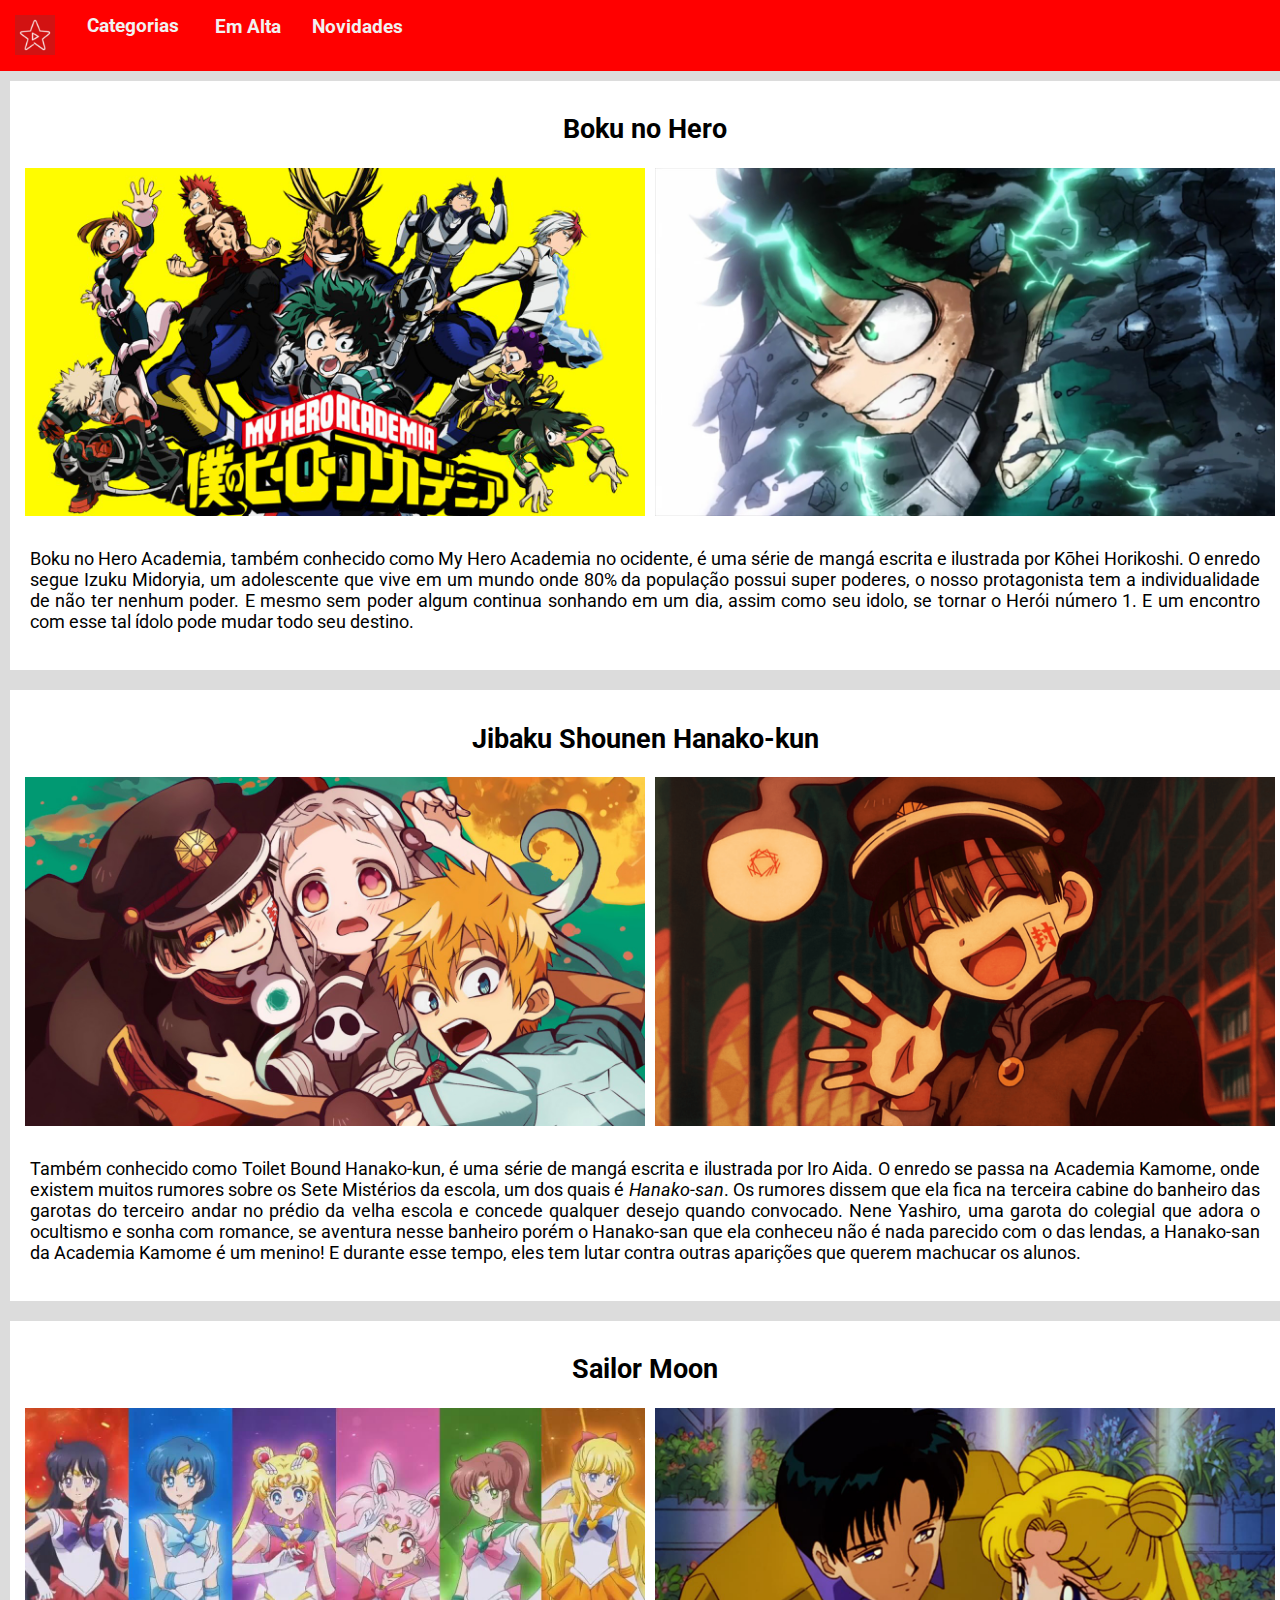
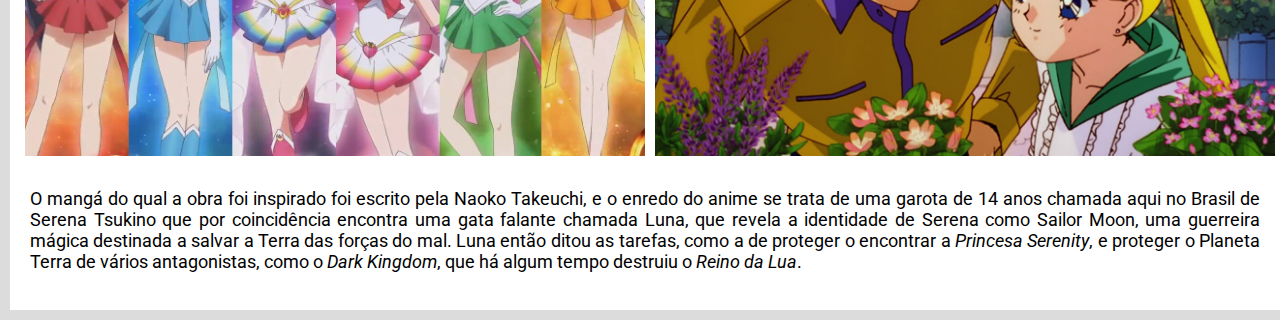
<file: index.html>
<!DOCTYPE html>

<html>
    <head>
        <title> Animes+ </title>
        <meta charset="utf-8"/>
        <link rel="stylesheet" type="text/css" href="css/estilo_corpo.css"/>
        <link rel="stylesheet" type="text/css" href="css/estilo_menu.css">
        <meta name="viewport" content="width=device-width, initial-scale=1"/>
        <link rel="icon" href="img/favicon.ico"/>
    </head>

    <body>

    <!-- Menu Dropdown -->
        <div class="menu">
            <b id="btn_responsive">&#9776;</b>

            <a class="botao-volta" onclick="volta()" href="index.html">
                <img src="img/logo.png">
            </a>

            <div class="dropdown">
                <a class="btt_drop"> 
                    Categorias
                    <i class="fa fa-caret-down" style="padding-left: 5px;"></i>
                </a>

                <div class="content">
                    <a href="shounen.html"> Shounen </a>
                    <a href="shoujo.html"> Shoujo </a>
                    <a href="seinen.html"> Seinen </a>
                    <a href="josei.html"> Josei </a>
                    <a href="harem.html"> Harem </a>
                    <a href="isekai.html"> Isekai </a>
                </div>
            </div>
            <a href="em_alta.html"> Em Alta </a>
            <a href="novidades.html"> Novidades </a>
        </div>

        <div class="container">
            <div class="box" id="box_1">
                <h2> Boku no Hero </h2>

                <div class="photos">

                    <div id="photo_1">
                        <img src="img/boku_no_hero_1.jpg"/>
                    </div>

                    <div id="photo_2">
                        <img src="img/boku_no_hero_2.jpg"/>
                    </div>
                </div>

                <p>
                    Boku no Hero Academia, também conhecido como My Hero Academia
                    no ocidente, é uma série de mangá escrita e ilustrada por Kōhei 
                    Horikoshi. O enredo segue Izuku Midoryia, um adolescente que vive
                    em um mundo onde 80% da população possui super poderes, o nosso 
                    protagonista tem a individualidade de não ter nenhum poder. E mesmo
                    sem poder algum continua sonhando em um dia, assim como seu idolo, se
                    tornar o Herói número 1. E um encontro com esse tal ídolo pode mudar 
                    todo seu destino.
                </p>
            </div>

            <div class="box" id="box_2">
                <h2> Jibaku Shounen Hanako-kun </h2>

                <div class="photos">

                    <div id="photo_1">
                        <img src="img/hanako-kun_1.png"/>
                    </div>

                    <div id="photo_2">
                        <img src="img/hanako-kun_2.png"/>
                    </div>
                </div>

                <p>
                    Também conhecido como Toilet Bound Hanako-kun, é uma série de mangá
                    escrita e ilustrada por Iro Aida. O enredo se passa na Academia Kamome,
                    onde existem muitos rumores sobre os Sete Mistérios da escola, um dos quais
                    é <em>Hanako-san</em>. Os rumores dissem que ela fica na terceira cabine do 
                    banheiro das garotas do terceiro andar no prédio da velha escola e concede 
                    qualquer desejo quando convocado. Nene Yashiro, uma garota do colegial que adora 
                    o ocultismo e sonha com romance, se aventura nesse banheiro porém o Hanako-san
                    que ela conheceu não é nada parecido com o das lendas, a Hanako-san da Academia
                    Kamome é um menino! E durante esse tempo, eles tem lutar contra outras aparições
                    que querem machucar os alunos.
                </p>
            </div>

            <div class="box" id="box_3">
                <h2> Sailor Moon </h2>

                <div class="photos">

                    <div id="photo_1">
                        <img src="img/sailor_moon_1.jpg"/>
                    </div>

                    <div id="photo_2">
                        <img src="img/sailor_moon_2.jpg"/>
                    </div>
                </div>

                <p>
                    O mangá do qual a obra foi inspirado foi escrito pela Naoko Takeuchi,
                    e o enredo do anime se trata de uma garota de 14 anos chamada aqui no Brasil
                    de Serena Tsukino que por coincidência encontra uma gata falante chamada Luna,
                    que revela a identidade de Serena como Sailor Moon, uma guerreira mágica destinada
                    a salvar a Terra das forças do mal. Luna então ditou as tarefas, como a de proteger
                    o encontrar a <em>Princesa Serenity</em>, e proteger o Planeta Terra de vários antagonistas,
                    como o <em>Dark Kingdom</em>, que há algum tempo destruiu o <em>Reino da Lua</em>.
                </p>
            </div>
            
        </div>
    </body>
    <script src="./js/menu.js"></script>
</html>
</file>
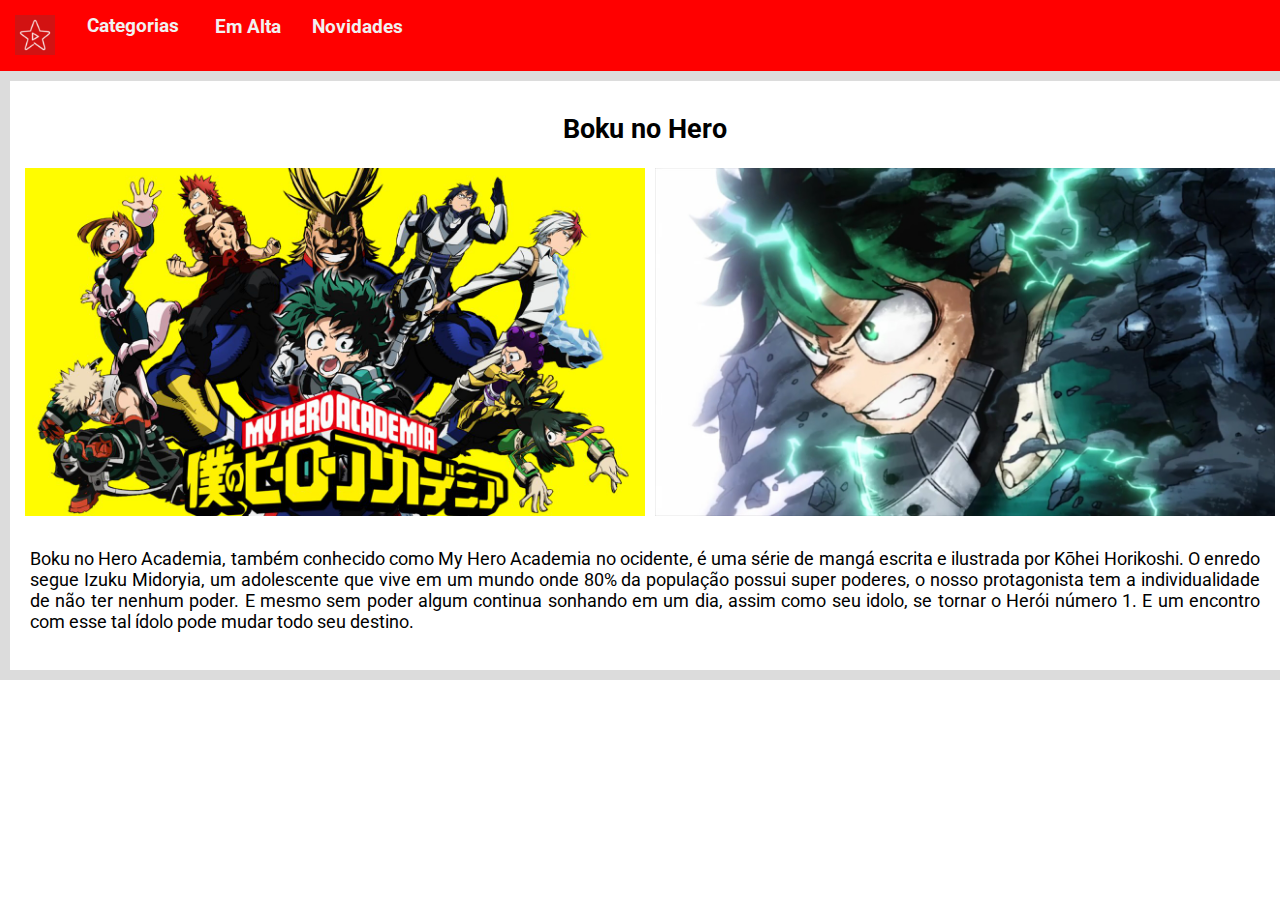
<file: em_alta.html>
<!DOCTYPE html>

<html>
    <head>
        <title> Animes+ </title>
        <meta charset="utf-8"/>
        <link rel="stylesheet" type="text/css" href="css/estilo_corpo.css"/>
        <link rel="stylesheet" type="text/css" href="css/estilo_menu.css">
        <meta name="viewport" content="width=device-width, initial-scale=1"/>
        <link rel="icon" href="img/favicon.ico"/>
    </head>

    <body>

    <!-- Menu Dropdown -->
        <div class="menu">
            <b id="btn_responsive">&#9776;</b>

            <a class="botao-volta" onclick="volta()" href="index.html">
                <img src="img/logo.png">
            </a>

            <div class="dropdown">
                <a class="btt_drop"> 
                    Categorias
                    <i class="fa fa-caret-down" style="padding-left: 5px;"></i>
                </a>

                <div class="content">
                    <a href="shounen.html"> Shounen </a>
                    <a href="shoujo.html"> Shoujo </a>
                    <a href="seinen.html"> Seinen </a>
                    <a href="josei.html"> Josei </a>
                    <a href="harem.html"> Harem </a>
                    <a href="isekai.html"> Isekai </a>
                </div>
            </div>
            <a href="em_alta.html"> Em Alta </a>
            <a href="novidades.html"> Novidades </a>
        </div>

        <div class="container">
            <div class="box" id="box_1">
                <h2> Boku no Hero </h2>

                <div class="photos">

                    <div id="photo_1">
                        <img src="img/boku_no_hero_1.jpg"/>
                    </div>

                    <div id="photo_2">
                        <img src="img/boku_no_hero_2.jpg"/>
                    </div>
                </div>

                <p>
                    Boku no Hero Academia, também conhecido como My Hero Academia
                    no ocidente, é uma série de mangá escrita e ilustrada por Kōhei 
                    Horikoshi. O enredo segue Izuku Midoryia, um adolescente que vive
                    em um mundo onde 80% da população possui super poderes, o nosso 
                    protagonista tem a individualidade de não ter nenhum poder. E mesmo
                    sem poder algum continua sonhando em um dia, assim como seu idolo, se
                    tornar o Herói número 1. E um encontro com esse tal ídolo pode mudar 
                    todo seu destino.
                </p>
            </div>
        
        <script src="./js/menu.js"></script>
    </body>

</html>
</file>
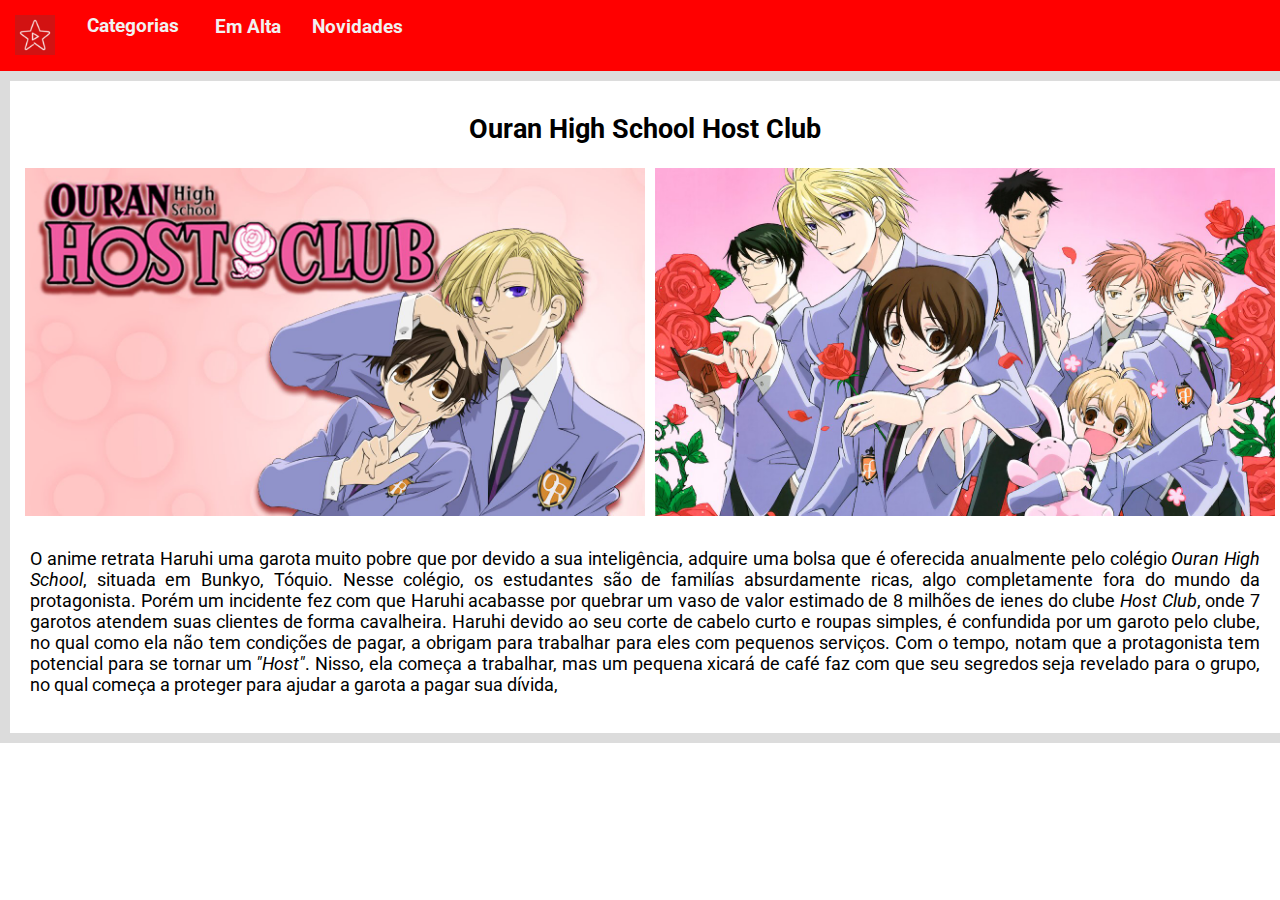
<file: harem.html>
<!DOCTYPE html>

<html>
    <head>
        <title> Animes+ </title>
        <meta charset="utf-8"/>
        <link rel="stylesheet" type="text/css" href="css/estilo_corpo.css"/>
        <link rel="stylesheet" type="text/css" href="css/estilo_menu.css">
        <meta name="viewport" content="width=device-width, initial-scale=1"/>
        <link rel="icon" href="img/favicon.ico"/>
    </head>

    <body>

    <!-- Menu Dropdown -->
        <div class="menu">
            <b id="btn_responsive">&#9776;</b>

            <a class="botao-volta" onclick="volta()" href="index.html">
                <img src="img/logo.png">
            </a>

            <div class="dropdown">
                <a class="btt_drop"> 
                    Categorias
                    <i class="fa fa-caret-down" style="padding-left: 5px;"></i>
                </a>

                <div class="content">
                    <a href="shounen.html"> Shounen </a>
                    <a href="shoujo.html"> Shoujo </a>
                    <a href="seinen.html"> Seinen </a>
                    <a href="josei.html"> Josei </a>
                    <a href="harem.html"> Harem </a>
                    <a href="isekai.html"> Isekai </a>
                </div>
            </div>
            <a href="em_alta.html"> Em Alta </a>
            <a href="novidades.html"> Novidades </a>
        </div>

        <div class="container">
            <div class="box" id="box_1">
                <h2> Ouran High School Host Club </h2>

                <div class="photos">

                    <div id="photo_1">
                        <img src="img/ouran_1.jpg"/>
                    </div>

                    <div id="photo_2">
                        <img src="img/ouran_2.jpg"/>
                    </div>
                </div>

                <p>
                    O anime retrata Haruhi uma garota muito pobre que por devido a sua inteligência, adquire
                    uma bolsa que é oferecida anualmente pelo colégio <em>Ouran High School</em>, situada em 
                    Bunkyo, Tóquio. Nesse colégio, os estudantes são de familías absurdamente ricas, algo
                    completamente fora do mundo da protagonista. Porém um incidente fez com que Haruhi acabasse por
                    quebrar um vaso de valor estimado de 8 milhões de ienes do clube <em>Host Club</em>, onde 7 garotos 
                    atendem suas clientes de forma cavalheira. Haruhi devido ao seu corte de cabelo curto e roupas simples,
                    é confundida por um garoto pelo clube, no qual como ela não tem condições de pagar, a obrigam para trabalhar
                    para eles com pequenos serviços. Com o tempo, notam que a protagonista tem potencial para se tornar um 
                    <em>"Host"</em>. Nisso, ela começa a trabalhar, mas um pequena xicará de café faz com que seu segredos seja 
                    revelado para o grupo, no qual começa a proteger para ajudar a garota a pagar sua dívida,
                </p>
            </div>
        </div>
    </body>

    <script src="./js/menu.js"></script>
</hmtl>
</file>
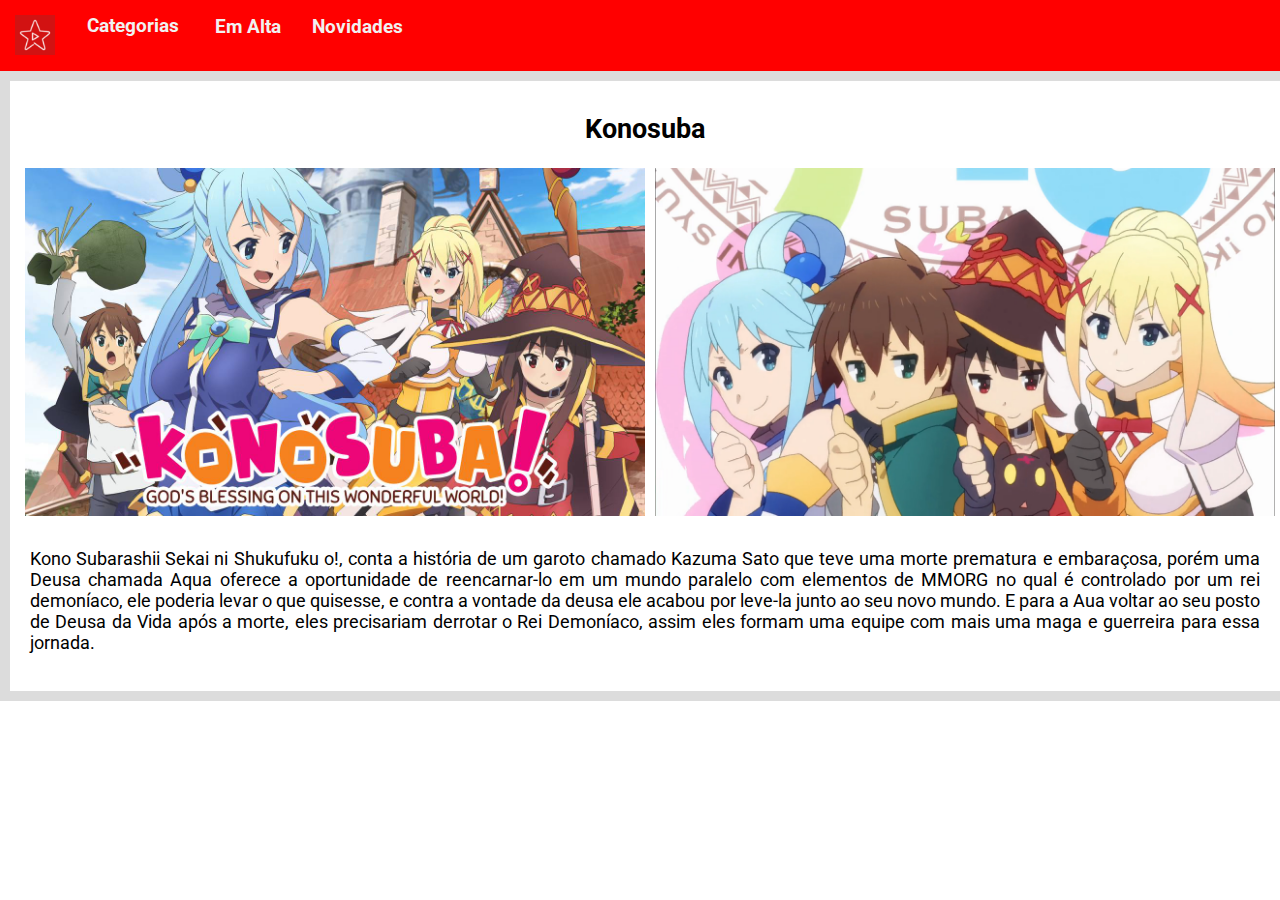
<file: isekai.html>
<!DOCTYPE html>

<html>
    <head>
        <title> Animes+ </title>
        <meta charset="utf-8"/>
        <link rel="stylesheet" type="text/css" href="css/estilo_corpo.css"/>
        <link rel="stylesheet" type="text/css" href="css/estilo_menu.css">
        <meta name="viewport" content="width=device-width, initial-scale=1"/>
        <link rel="icon" href="img/favicon.ico"/>
    </head>

    <body>

    <!-- Menu Dropdown -->
        <div class="menu">
            <b id="btn_responsive">&#9776;</b>

            <a class="botao-volta" onclick="volta()" href="index.html">
                <img src="img/logo.png">
            </a>
            
            <div class="dropdown">
                <a class="btt_drop"> 
                    Categorias
                    <i class="fa fa-caret-down" style="padding-left: 5px;"></i>
                </a>

                <div class="content">
                    <a href="shounen.html"> Shounen </a>
                    <a href="shoujo.html"> Shoujo </a>
                    <a href="seinen.html"> Seinen </a>
                    <a href="josei.html"> Josei </a>
                    <a href="harem.html"> Harem </a>
                    <a href="isekai.html"> Isekai </a>
                </div>
            </div>
            <a href="em_alta.html"> Em Alta </a>
            <a href="novidades.html"> Novidades </a>
        </div>

        <div class="container">
            <div class="box" id="box_1">
                <h2> Konosuba </h2>

                <div class="photos">

                    <div id="photo_1">
                        <img src="img/konosuba_1.jpeg"/>
                    </div>

                    <div id="photo_2">
                        <img src="img/konosuba_2.png"/>
                    </div>
                </div>

                <p>
                    Kono Subarashii Sekai ni Shukufuku o!, conta a história
                    de um garoto chamado Kazuma Sato que teve uma morte prematura e 
                    embaraçosa, porém uma Deusa chamada Aqua oferece a oportunidade 
                    de reencarnar-lo em um mundo paralelo com elementos de MMORG no 
                    qual é controlado por um rei demoníaco, ele poderia levar o que 
                    quisesse, e contra a vontade da deusa ele acabou por leve-la junto
                    ao seu novo mundo. E para a Aua voltar ao seu posto de Deusa da 
                    Vida após a morte, eles precisariam derrotar o Rei Demoníaco, assim 
                    eles formam uma equipe com mais uma maga e guerreira para essa jornada. 
                </p>
            </div>
        </div>
    </body>
    <script src="./js/menu.js"></script>
</html>
</file>
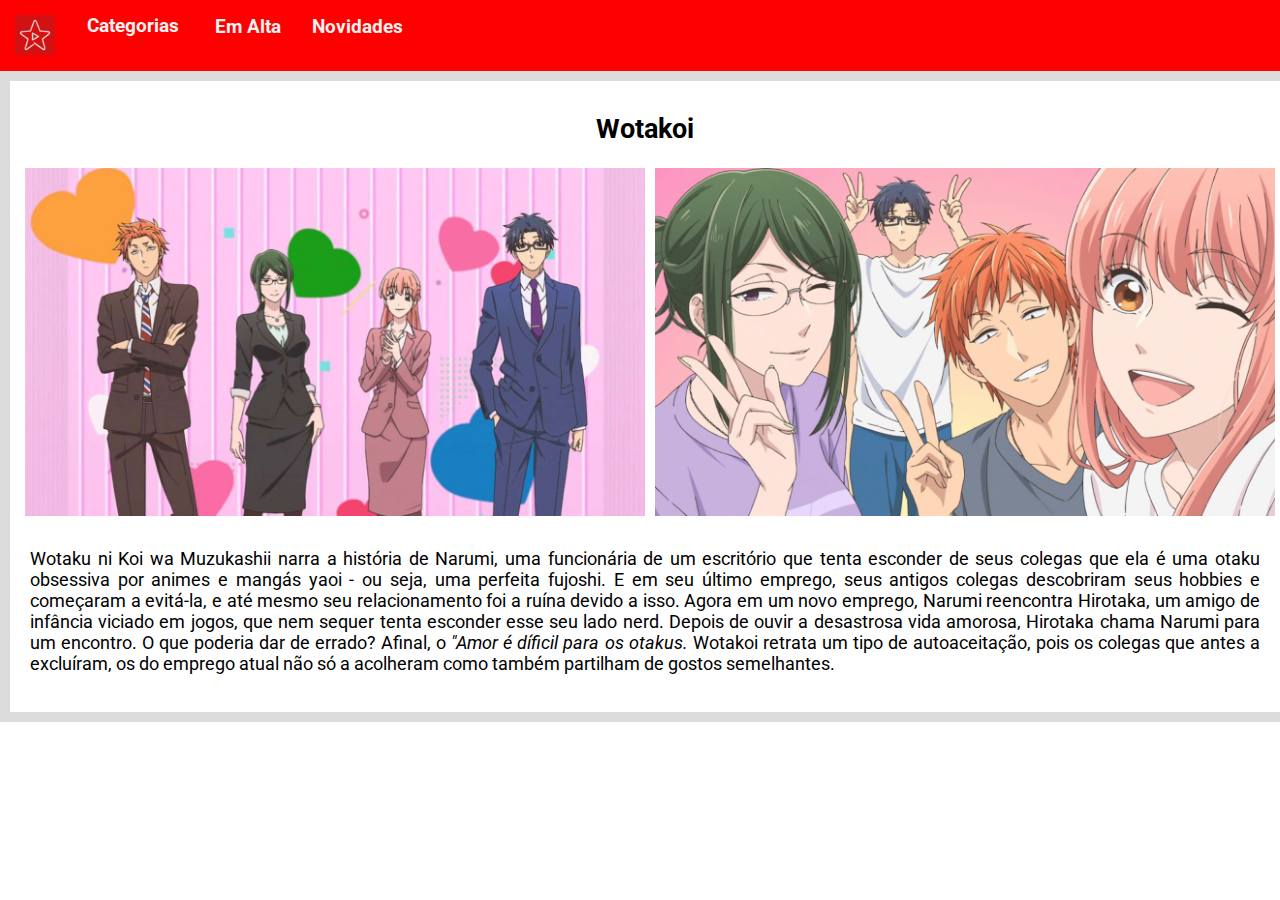
<file: josei.html>
<!DOCTYPE html>

<html>
    <head>
        <title> Animes+ </title>
        <meta charset="utf-8"/>
        <link rel="stylesheet" type="text/css" href="css/estilo_corpo.css"/>
        <link rel="stylesheet" type="text/css" href="css/estilo_menu.css">
        <meta name="viewport" content="width=device-width, initial-scale=1"/>
        <link rel="icon" href="img/favicon.ico"/>
    </head>

    <body>

    <!-- Menu Dropdown -->
        <div class="menu">
            <b id="btn_responsive">&#9776;</b>

            <a class="botao-volta" onclick="volta()" href="index.html">
                <img src="img/logo.png">
            </a>

            <div class="dropdown">
                <a class="btt_drop"> 
                    Categorias
                    <i class="fa fa-caret-down" style="padding-left: 5px;"></i>
                </a>

                <div class="content">
                    <a href="shounen.html"> Shounen </a>
                    <a href="shoujo.html"> Shoujo </a>
                    <a href="seinen.html"> Seinen </a>
                    <a href="josei.html"> Josei </a>
                    <a href="harem.html"> Harem </a>
                    <a href="isekai.html"> Isekai </a>
                </div>
            </div>
            <a href="em_alta.html"> Em Alta </a>
            <a href="novidades.html"> Novidades </a>
        </div>

        <div class="container">
            <div class="box" id="box_1">
                <h2> Wotakoi </h2>

                <div class="photos">

                    <div id="photo_1">
                        <img src="img/wotakoi_1.jpg"/>
                    </div>

                    <div id="photo_2">
                        <img src="img/wotakoi_2.jpg"/>
                    </div>
                </div>

                <p> 
                    Wotaku ni Koi wa Muzukashii narra a história de Narumi, uma funcionária
                    de um escritório que tenta esconder de seus colegas que ela é uma otaku
                    obsessiva por animes e mangás yaoi - ou seja, uma perfeita fujoshi. E em
                    seu último emprego, seus antigos colegas descobriram seus hobbies e 
                    começaram a evitá-la, e até mesmo seu relacionamento foi a ruína devido
                    a isso. Agora em um novo emprego, Narumi reencontra Hirotaka, um amigo
                    de infância viciado em jogos, que nem sequer tenta esconder esse seu lado
                    nerd. Depois de ouvir a desastrosa vida amorosa, Hirotaka chama Narumi para 
                    um encontro. O que poderia dar de errado? Afinal, o  <em>"Amor é díficil 
                    para os otakus.</em> Wotakoi retrata um tipo de autoaceitação, pois os 
                    colegas que antes a excluíram, os do emprego atual não só a acolheram 
                    como também partilham de gostos semelhantes.
                </p>
            </div>
        </div>
    </body>

    <script src="./js/menu.js"></script>
</html>
</file>
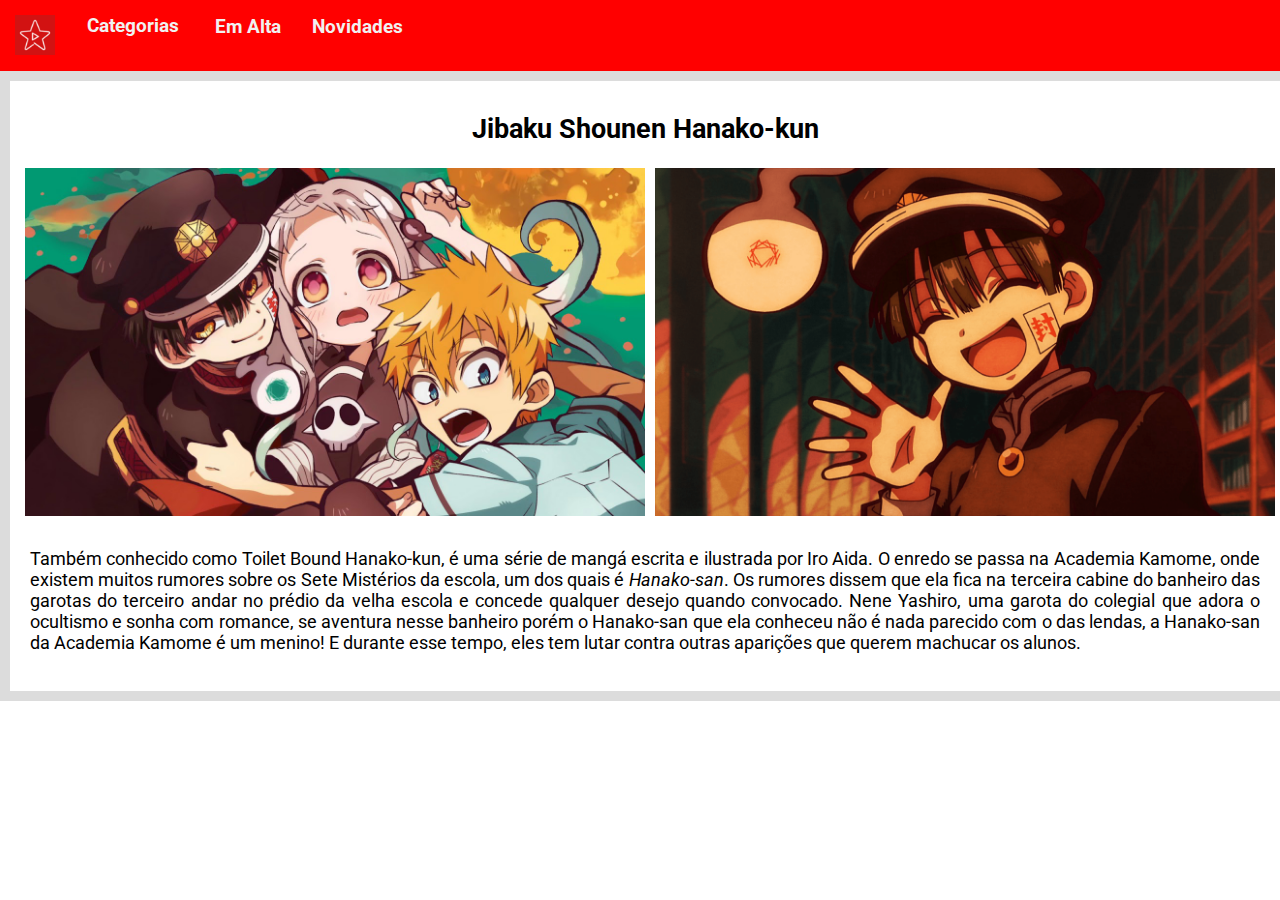
<file: novidades.html>
<!DOCTYPE html>

<html>
    <head>
        <title> Animes+ </title>
        <meta charset="utf-8"/>
        <link rel="stylesheet" type="text/css" href="css/estilo_corpo.css"/>
        <link rel="stylesheet" type="text/css" href="css/estilo_menu.css">
        <meta name="viewport" content="width=device-width, initial-scale=1"/>
        <link rel="icon" href="img/favicon.ico"/>
    </head>

    <body>

    <!-- Menu Dropdown -->
        <div class="menu">
            <b id="btn_responsive">&#9776;</b>

            <a class="botao-volta" onclick="volta()" href="index.html">
                <img src="img/logo.png">
            </a>

            <div class="dropdown">
                <a class="btt_drop"> 
                    Categorias
                    <i class="fa fa-caret-down" style="padding-left: 5px;"></i>
                </a>

                <div class="content">
                    <a href="shounen.html"> Shounen </a>
                    <a href="shoujo.html"> Shoujo </a>
                    <a href="seinen.html"> Seinen </a>
                    <a href="josei.html"> Josei </a>
                    <a href="harem.html"> Harem </a>
                    <a href="isekai.html"> Isekai </a>
                </div>
            </div>
            <a href="em_alta.html"> Em Alta </a>
            <a href="novidades.html"> Novidades </a>
        </div>

        <div class="container">
            <div class="box" id="box_1">
                <h2> Jibaku Shounen Hanako-kun </h2>

                <div class="photos">

                    <div id="photo_1">
                        <img src="img/hanako-kun_1.png"/>
                    </div>

                    <div id="photo_2">
                        <img src="img/hanako-kun_2.png"/>
                    </div>
                </div>

                <p>
                    Também conhecido como Toilet Bound Hanako-kun, é uma série de mangá
                    escrita e ilustrada por Iro Aida. O enredo se passa na Academia Kamome,
                    onde existem muitos rumores sobre os Sete Mistérios da escola, um dos quais
                    é <em>Hanako-san</em>. Os rumores dissem que ela fica na terceira cabine do 
                    banheiro das garotas do terceiro andar no prédio da velha escola e concede 
                    qualquer desejo quando convocado. Nene Yashiro, uma garota do colegial que adora 
                    o ocultismo e sonha com romance, se aventura nesse banheiro porém o Hanako-san
                    que ela conheceu não é nada parecido com o das lendas, a Hanako-san da Academia
                    Kamome é um menino! E durante esse tempo, eles tem lutar contra outras aparições
                    que querem machucar os alunos.
                </p>
            </div>
      </div>
</body>
<script src="./js/menu.js"></script>
</html>
</file>
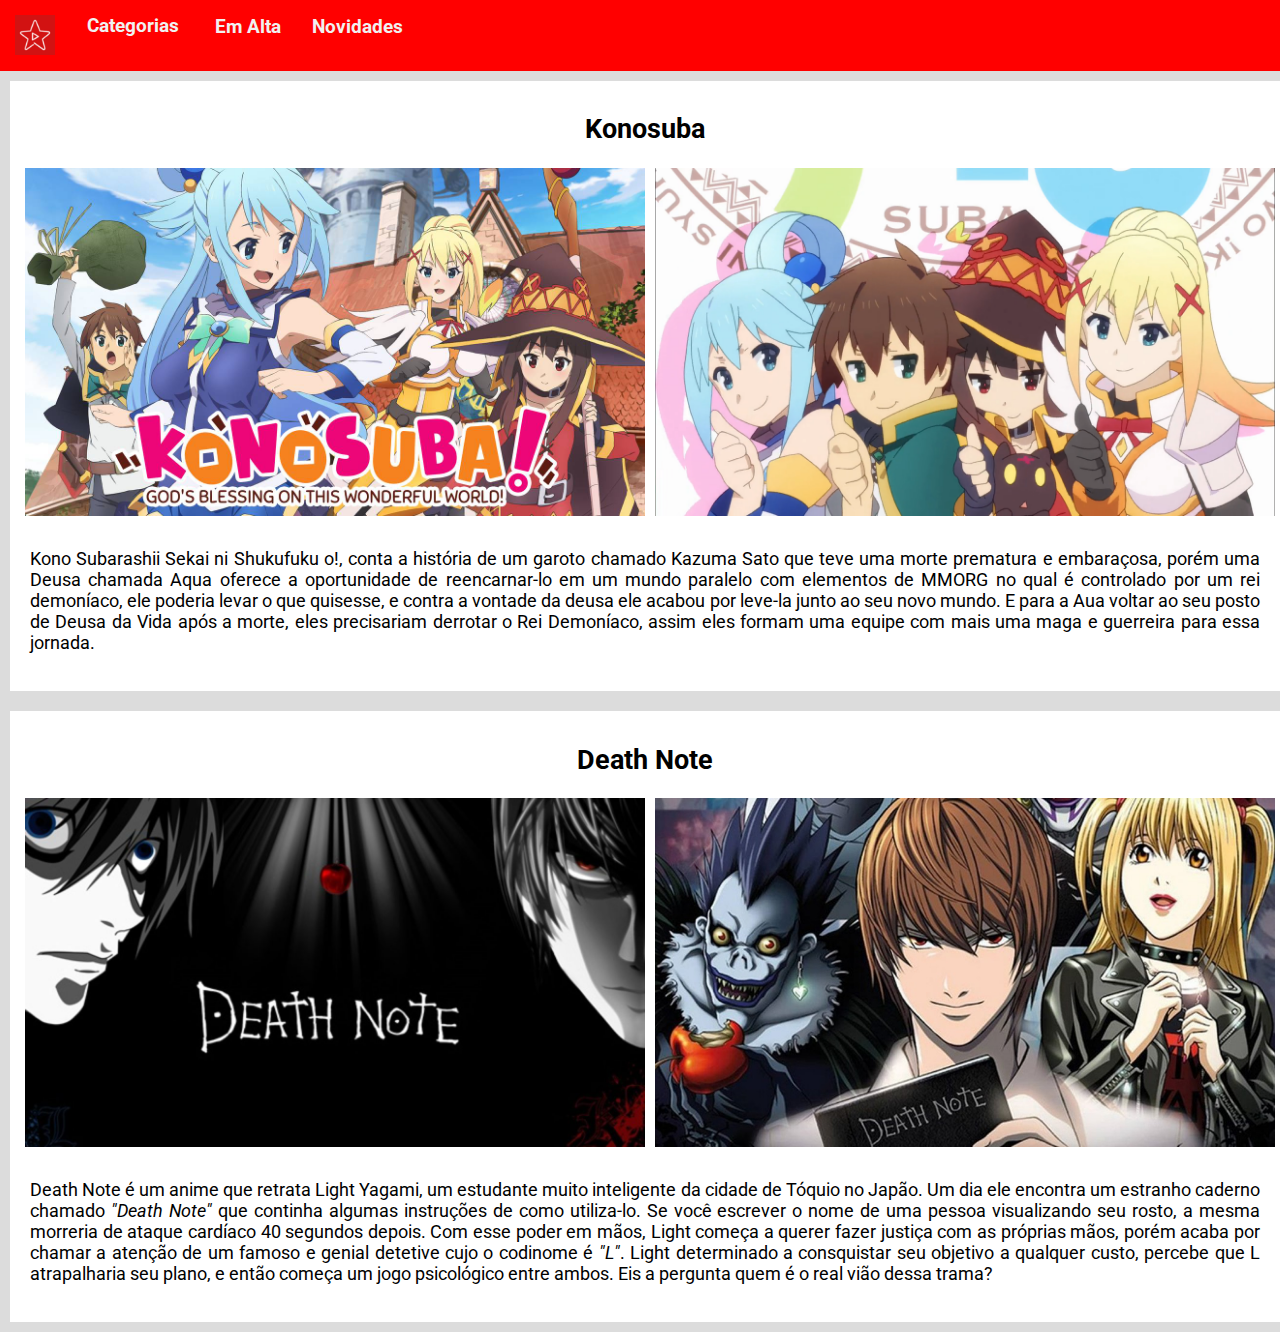
<file: seinen.html>
<!DOCTYPE html>

<html>
    <head>
        <title> Animes+ </title>
        <meta charset="utf-8"/>
        <link rel="stylesheet" type="text/css" href="css/estilo_corpo.css"/>
        <link rel="stylesheet" type="text/css" href="css/estilo_menu.css">
        <meta name="viewport" content="width=device-width, initial-scale=1"/>
        <link rel="icon" href="img/favicon.ico"/>
    </head>

    <body>

    <!-- Menu Dropdown -->
        <div class="menu">
            <b id="btn_responsive">&#9776;</b>

            <a class="botao-volta" onclick="volta()" href="index.html">
                <img src="img/logo.png">
            </a>
            
            <div class="dropdown">
                <a class="btt_drop"> 
                    Categorias
                    <i class="fa fa-caret-down" style="padding-left: 5px;"></i>
                </a>

                <div class="content">
                    <a href="shounen.html"> Shounen </a>
                    <a href="shoujo.html"> Shoujo </a>
                    <a href="seinen.html"> Seinen </a>
                    <a href="josei.html"> Josei </a>
                    <a href="harem.html"> Harem </a>
                    <a href="isekai.html"> Isekai </a>
                </div>
            </div>
            <a href="em_alta.html"> Em Alta </a>
            <a href="novidades.html"> Novidades </a>
        </div>

        <div class="container">
            <div class="box" id="box_1">
                <h2> Konosuba </h2>

                <div class="photos">

                    <div id="photo_1">
                        <img src="img/konosuba_1.jpeg"/>
                    </div>

                    <div id="photo_2">
                        <img src="img/konosuba_2.png"/>
                    </div>
                </div>

                <p>
                    Kono Subarashii Sekai ni Shukufuku o!, conta a história
                    de um garoto chamado Kazuma Sato que teve uma morte prematura e 
                    embaraçosa, porém uma Deusa chamada Aqua oferece a oportunidade 
                    de reencarnar-lo em um mundo paralelo com elementos de MMORG no 
                    qual é controlado por um rei demoníaco, ele poderia levar o que 
                    quisesse, e contra a vontade da deusa ele acabou por leve-la junto
                    ao seu novo mundo. E para a Aua voltar ao seu posto de Deusa da 
                    Vida após a morte, eles precisariam derrotar o Rei Demoníaco, assim 
                    eles formam uma equipe com mais uma maga e guerreira para essa jornada. 
                </p>
            </div>

            <div class="box" id="box_2">
                <h2> Death Note </h2>

                <div class="photos">

                    <div id="photo_1">
                        <img src="img/death_note_1.jpg"/>
                    </div>

                    <div id="photo_2">
                        <img src="img/death_note_2.jpg"/>
                    </div>
                </div>

                <p>
                    Death Note é um anime que retrata Light Yagami, um estudante muito inteligente 
                    da cidade de Tóquio no Japão. Um dia ele encontra um estranho caderno chamado
                    <em>"Death Note"</em> que continha algumas instruções de como utiliza-lo. Se você
                    escrever o nome de uma pessoa visualizando seu rosto, a mesma morreria de ataque
                    cardíaco 40 segundos depois. Com esse poder em mãos, Light começa a querer fazer 
                    justiça com as próprias mãos, porém acaba por chamar a atenção de um famoso e genial
                    detetive cujo o codinome é <em>"L"</em>. Light determinado a consquistar seu objetivo
                    a qualquer custo, percebe que L atrapalharia seu plano, e então começa um jogo psicológico
                    entre ambos. Eis a pergunta quem é o real vião dessa trama?
                </p>
            </div>
        </div>
    </body>

    <script src="./js/menu.js"></script>
</html>
</file>
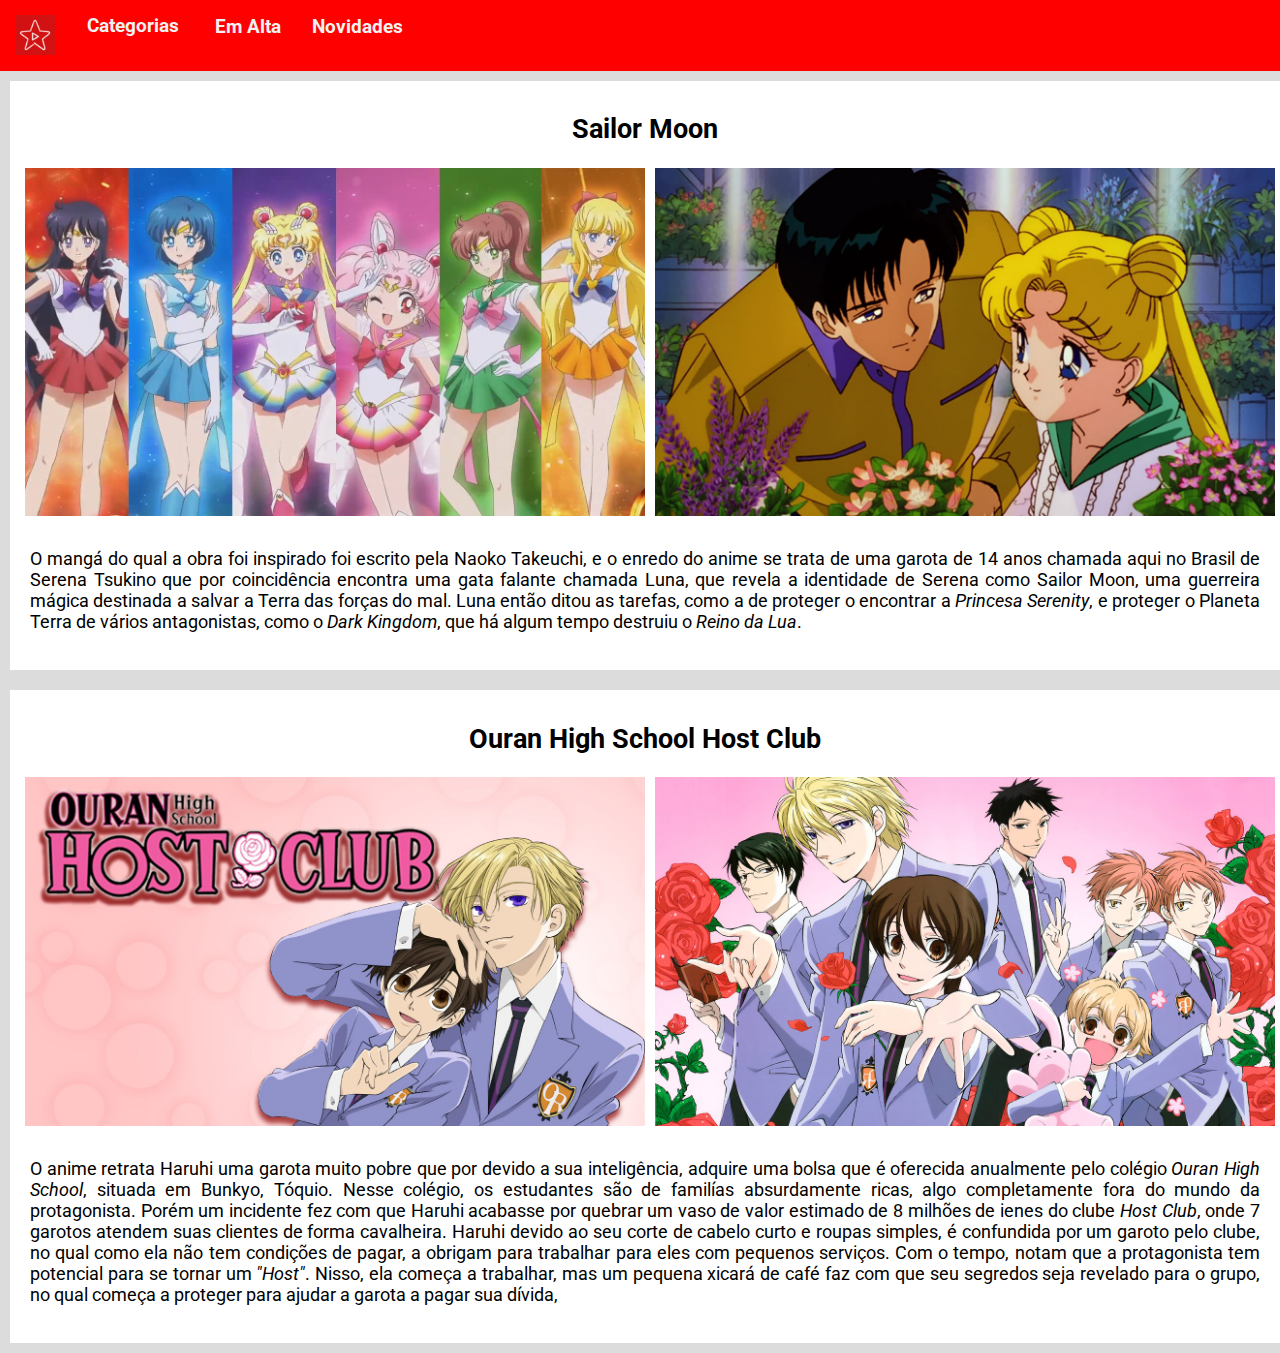
<file: shoujo.html>
<!DOCTYPE html>

<html>
    <head>
        <title> Animes+ </title>
        <meta charset="utf-8"/>
        <link rel="stylesheet" type="text/css" href="css/estilo_corpo.css"/>
        <link rel="stylesheet" type="text/css" href="css/estilo_menu.css">
        <meta name="viewport" content="width=device-width, initial-scale=1"/>
        <link rel="icon" href="img/favicon.ico"/>
    </head>

    <body>

    <!-- Menu Dropdown -->
        <div class="menu">
            <b id="btn_responsive">&#9776;</b>

            <a class="botao-volta" onclick="volta()" href="index.html">
                <img src="img/logo.png">
            </a>

            <div class="dropdown">
                <a class="btt_drop"> 
                    Categorias
                    <i class="fa fa-caret-down" style="padding-left: 5px;"></i>
                </a>

                <div class="content">
                    <a href="shounen.html"> Shounen </a>
                    <a href="shoujo.html"> Shoujo </a>
                    <a href="seinen.html"> Seinen </a>
                    <a href="josei.html"> Josei </a>
                    <a href="harem.html"> Harem </a>
                    <a href="isekai.html"> Isekai </a>
                </div>
            </div>
            <a href="em_alta.html"> Em Alta </a>
            <a href="novidades.html"> Novidades </a>
        </div>

        <div class="container">
            <div class="box" id="box_1">
                <h2> Sailor Moon </h2>

                <div class="photos">

                    <div id="photo_1">
                        <img src="img/sailor_moon_1.jpg"/>
                    </div>

                    <div id="photo_2">
                        <img src="img/sailor_moon_2.jpg"/>
                    </div>
                </div>

                <p>
                    O mangá do qual a obra foi inspirado foi escrito pela Naoko Takeuchi,
                    e o enredo do anime se trata de uma garota de 14 anos chamada aqui no Brasil
                    de Serena Tsukino que por coincidência encontra uma gata falante chamada Luna,
                    que revela a identidade de Serena como Sailor Moon, uma guerreira mágica destinada
                    a salvar a Terra das forças do mal. Luna então ditou as tarefas, como a de proteger
                    o encontrar a <em>Princesa Serenity</em>, e proteger o Planeta Terra de vários antagonistas,
                    como o <em>Dark Kingdom</em>, que há algum tempo destruiu o <em>Reino da Lua</em>.
                </p>
            </div>

            <div class="box" id="box_2">
                <h2> Ouran High School Host Club </h2>

                <div class="photos">

                    <div id="photo_1">
                        <img src="img/ouran_1.jpg"/>
                    </div>

                    <div id="photo_2">
                        <img src="img/ouran_2.jpg"/>
                    </div>
                </div>

                <p>
                    O anime retrata Haruhi uma garota muito pobre que por devido a sua inteligência, adquire
                    uma bolsa que é oferecida anualmente pelo colégio <em>Ouran High School</em>, situada em 
                    Bunkyo, Tóquio. Nesse colégio, os estudantes são de familías absurdamente ricas, algo
                    completamente fora do mundo da protagonista. Porém um incidente fez com que Haruhi acabasse por
                    quebrar um vaso de valor estimado de 8 milhões de ienes do clube <em>Host Club</em>, onde 7 garotos 
                    atendem suas clientes de forma cavalheira. Haruhi devido ao seu corte de cabelo curto e roupas simples,
                    é confundida por um garoto pelo clube, no qual como ela não tem condições de pagar, a obrigam para trabalhar
                    para eles com pequenos serviços. Com o tempo, notam que a protagonista tem potencial para se tornar um 
                    <em>"Host"</em>. Nisso, ela começa a trabalhar, mas um pequena xicará de café faz com que seu segredos seja 
                    revelado para o grupo, no qual começa a proteger para ajudar a garota a pagar sua dívida,
                </p>
            </div>
        </div>
    </body>
    <script src="./js/menu.js"></script>
</hmtl>
</file>
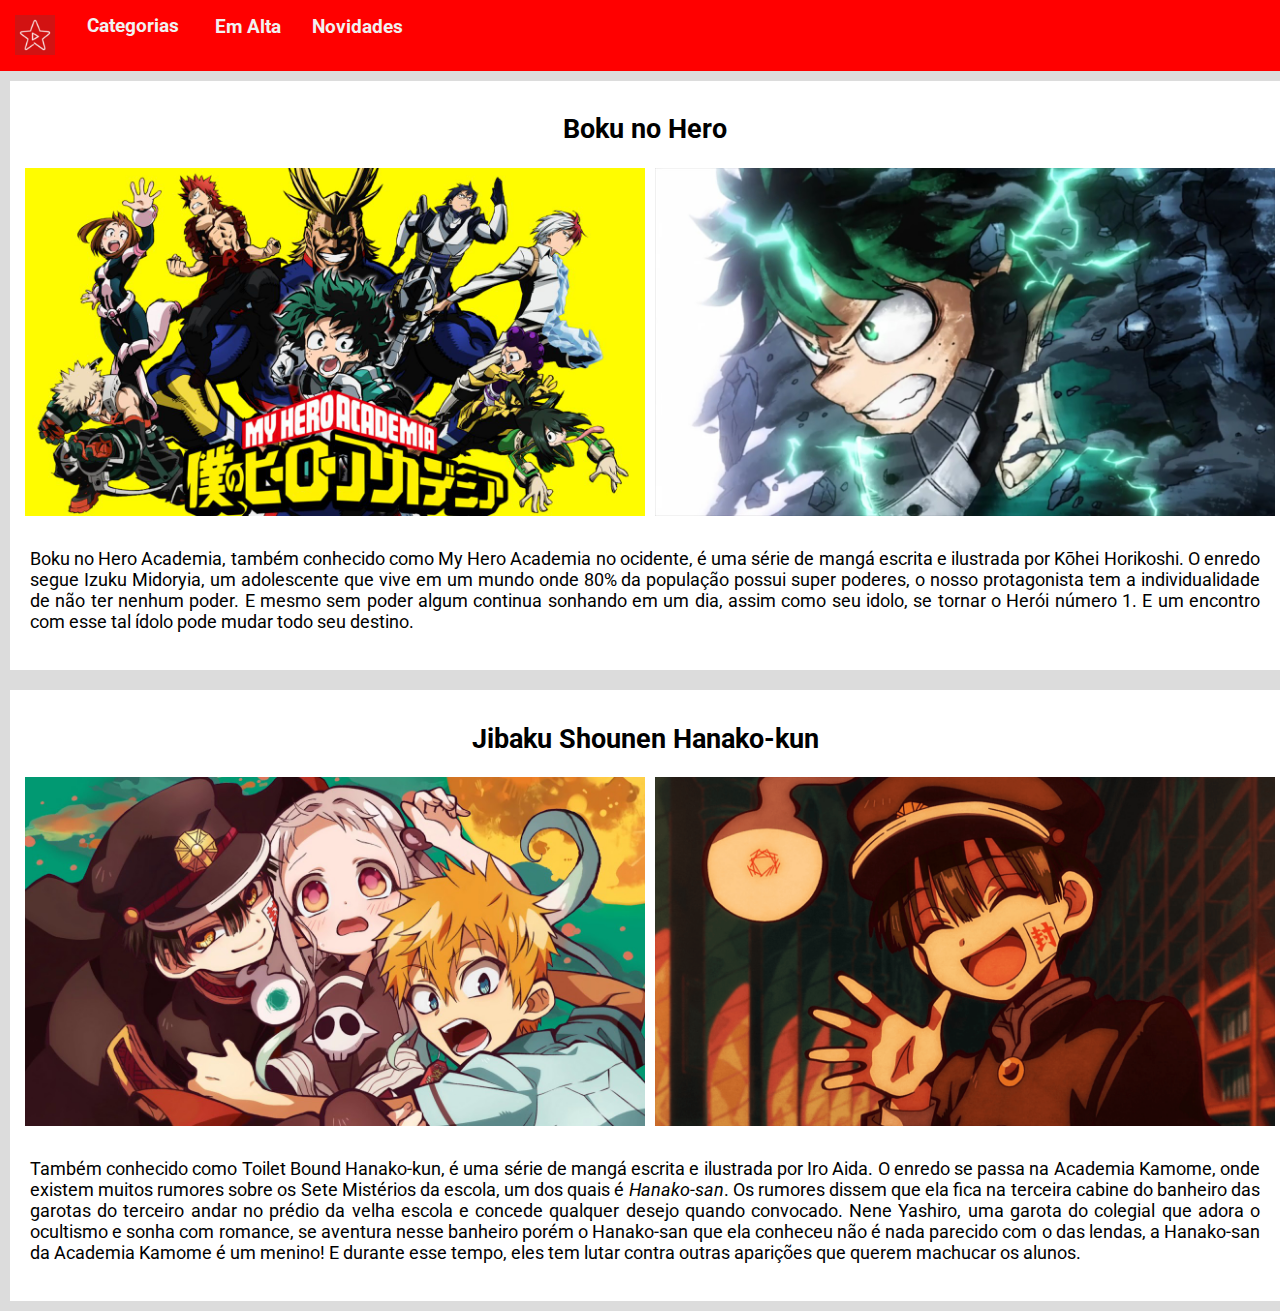
<file: shounen.html>
<!DOCTYPE html>

<html>
    <head>
        <title> Animes+ </title>
        <meta charset="utf-8"/>
        <link rel="stylesheet" type="text/css" href="css/estilo_corpo.css"/>
        <link rel="stylesheet" type="text/css" href="css/estilo_menu.css">
        <meta name="viewport" content="width=device-width, initial-scale=1"/>
        <link rel="icon" href="img/favicon.ico"/>
    </head>

    <body>

    <!-- Menu Dropdown -->
        <div class="menu">
            <b id="btn_responsive">&#9776;</b>

            <a class="botao-volta" onclick="volta()" href="index.html">
                <img src="img/logo.png">
            </a>


            <div class="dropdown">
                <a class="btt_drop"> 
                    Categorias
                    <i class="fa fa-caret-down" style="padding-left: 5px;"></i>
                </a>

                <div class="content">
                    <a href="shounen.html"> Shounen </a>
                    <a href="shoujo.html"> Shoujo </a>
                    <a href="seinen.html"> Seinen </a>
                    <a href="josei.html"> Josei </a>
                    <a href="harem.html"> Harem </a>
                    <a href="isekai.html"> Isekai </a>
                </div>
            </div>
            <a href="em_alta.html"> Em Alta </a>
            <a href="novidades.html"> Novidades </a>
        </div>

        <div class="container">
            <div class="box" id="box_1">
                <h2> Boku no Hero </h2>

                <div class="photos">

                    <div id="photo_1">
                        <img src="img/boku_no_hero_1.jpg"/>
                    </div>

                    <div id="photo_2">
                        <img src="img/boku_no_hero_2.jpg"/>
                    </div>
                </div>
                
                <p>
                    Boku no Hero Academia, também conhecido como My Hero Academia
                    no ocidente, é uma série de mangá escrita e ilustrada por Kōhei 
                    Horikoshi. O enredo segue Izuku Midoryia, um adolescente que vive
                    em um mundo onde 80% da população possui super poderes, o nosso 
                    protagonista tem a individualidade de não ter nenhum poder. E mesmo
                    sem poder algum continua sonhando em um dia, assim como seu idolo, se
                    tornar o Herói número 1. E um encontro com esse tal ídolo pode mudar 
                    todo seu destino.
                </p>
            </div>

            <div class="box" id="box_2">
                <h2> Jibaku Shounen Hanako-kun </h2>

                <div class="photos">

                    <div id="photo_1">
                        <img src="img/hanako-kun_1.png"/>
                    </div>

                    <div id="photo_2">
                        <img src="img/hanako-kun_2.png"/>
                    </div>
                </div>

                <p>
                    Também conhecido como Toilet Bound Hanako-kun, é uma série de mangá
                    escrita e ilustrada por Iro Aida. O enredo se passa na Academia Kamome,
                    onde existem muitos rumores sobre os Sete Mistérios da escola, um dos quais
                    é <em>Hanako-san</em>. Os rumores dissem que ela fica na terceira cabine do 
                    banheiro das garotas do terceiro andar no prédio da velha escola e concede 
                    qualquer desejo quando convocado. Nene Yashiro, uma garota do colegial que adora 
                    o ocultismo e sonha com romance, se aventura nesse banheiro porém o Hanako-san
                    que ela conheceu não é nada parecido com o das lendas, a Hanako-san da Academia
                    Kamome é um menino! E durante esse tempo, eles tem lutar contra outras aparições
                    que querem machucar os alunos.
                </p>
                </div>
            </div>
    </body>

    <script src="./js/menu.js"></script>
</hmtl>
</file>
<file: css/estilo_corpo.css>
@import url('https://fonts.googleapis.com/css2?family=Roboto:wght@300&display=swap');

body{
    font-family: 'Roboto', sans-serif;
    padding: 0px;
    margin: 0px;
}

.container{
    display: flex;
    flex-wrap: wrap;
    background: gainsboro;
    justify-content: space-around;
}

.box{
    margin: 10px;
    width: auto;
    height: auto;
    flex-direction: column;
    background-color: white;
    font-weight: 400;
}

#box_1, #box_2, #box_3, h2{
    text-align: center;
}

#box_1, #box_2, #box_3, p{
    padding: 10px;
    text-align: justify;
    font-size: 18px;
}

span{
    display: block;
    padding: 5px 10px;
}

.photos{
    margin: 5px;
    display: flex;
    justify-content: center;
}

#photo_1, #photo_2{
    width: 620px;
    display: inline-block;
}

#photo_1 img{
    max-width: 620px;
    max-height: 620px;
    width: auto;
    height: auto;
}

#photo_2 img{
    max-width: 620px;
    max-height: 620px;
    width: auto;
    height: auto;
    margin-left: 10px;
}

/* Responsividade das imagens */
@media screen and (max-width: 1200px){

    .photos{
        width: 500px;
        justify-content: center;
    }

    #photo_1 img{
        max-width: 500px;
        max-height: 500px;
        width: auto;
        height: auto;
        margin-left: 400px;
    }

    #photo_2 img{
        max-width: 500px;
        max-height: 500px;
        width: auto;
        height: auto;
        margin-left: 300px;
    } 
}

@media screen and (max-width: 1095px){

    .photos{
        width: 400px;
        justify-content: center;
    }

    #photo_1 img{
        max-width: 400px;
        max-height: 400px;
        width: auto;
        height: auto;
        margin-left: 500px;
    }

    #photo_2 img{
        max-width: 400px;
        max-height: 400px;
        width: auto;
        height: auto;
        margin-left: 300px;
    } 
}

@media screen and (max-width: 940px){

    .photos{
        width: 320px;
        justify-content: center;
    }

    #photo_1 img{
        max-width: 320px;
        max-height: 320px;
        width: auto;
        height: auto;
        margin-left: 500px;
    }

    #photo_2 img{
        max-width: 320px;
        max-height: 320px;
        width: auto;
        height: auto;
        margin-left: 210px;
    } 
}

@media screen and (max-width: 785px){

    .photos{
        width: 420px;
        flex-wrap: wrap;
        justify-content: center;
    }

    #photo_1 img{
        max-width: 420px;
        max-height: 420px;
        width: auto;
        height: auto;
        margin-left: 250px;
    }

    #photo_2 img{
        max-width: 420px;
        max-height: 420px;
        width: auto;
        height: auto;
        margin-left: 250px;
    } 
}

@media screen and (max-width: 619px){

    .photos{
        width: 320px;
        flex-wrap: wrap;
        justify-content: center;
    }

    #photo_1 img{
        max-width: 320px;
        max-height: 320px;
        width: auto;
        height: auto;
        margin-left: 235px;
    }

    #photo_2 img{
        max-width: 320px;
        max-height: 320px;
        width: auto;
        height: auto;
        margin-left: 235px;
    } 
}

@media screen and (max-width: 477px){

    .photos{
        width: 220px;
        flex-wrap: wrap;
        justify-content: center;
    }

    #photo_1 img{
        max-width: 220px;
        max-height: 220px;
        width: auto;
        height: auto;
        margin-left: 220px;
    }

    #photo_2 img{
        max-width: 220px;
        max-height: 220px;
        width: auto;
        height: auto;
        margin-left: 220px;
    } 
}

@media screen and (max-width: 372px){
    .photos{
        width: 300px;
        justify-content: center;
        flex-wrap: wrap;
    }

    #photo_1 img{
        max-width: 300px;
        max-height: 300px;
        width: auto;
        height: auto;
        margin-left: 0px;
    }

    #photo_2 img{
        max-width: 300px;
        max-height: 300px;
        width: auto;
        height: auto;
        margin-left: 0px;
    } 
}

@media screen and (max-width: 327px){
    .photos{
        width: 170px;
        justify-content: center;
        flex-wrap: wrap;
    }

    #photo_1 img{
        max-width: 170px;
        max-height: 170px;
        width: auto;
        height: auto;
        margin-left: 80px;
    }

    #photo_2 img{
        max-width: 170px;
        max-height: 170px;
        width: auto;
        height: auto;
        margin-left: 80px;
    } 
}
</file>
<file: css/estilo_menu.css>
@import url('https://fonts.googleapis.com/css2?family=Roboto:wght@300&display=swap');

:root{
    --red: #ff0000;
    --red-hover: #B80006;
    --white-a-lil-stranger: #f1f1f1;
    --light-gray: #d3d3d3;
}

body{
    font-family: 'Roboto', sans-serif;
    padding: 0px;
    margin: 0px;
    /* background-color: var(--light-gray); */
    display: flex;
    flex-direction: column;
    font-weight: bold;
}

.menu{
    background-color: var(--red);
    display: flex;
}

.menu > a, .btt_drop{
    display: inline-block;
    color: var(--white-a-lil-stranger);
    text-align: center;
    padding: .8em;
    text-decoration: none;
    font-size: 1.2em;
}

.menu a:hover:not(.botao-volta){
    background: var(--red-hover);
    font-weight: bold;
}

#btn_responsive{
    font-size: 1.8em;
    padding: .2em;
    display: none;
    color: var(--light-gray);
}

.dropdown{
    float: left;
    z-index: 1;
}

.btt_drop{
    position: relative;
    border: none;
    outline: none;
    color: var(--white-a-lil-stranger);
    padding: 14px 16px;
    background-color: inherit;
    font-family: inherit;
    margin: 0px;
}

.content{
    display: none;
    position: absolute;
    flex-direction: column;
    width: 127px;
    text-align: center;
    font-weight: bold;
    background-color: var(--white-a-lil-stranger);
    box-shadow: 2px 2px 5px rgba(0, 0, 0, 0.5);
}

.content.active{
    display: flex;
}

.content a{
    width: 100%;
    font-size: 1.2em;
    color: #000;
    text-decoration: none;
    padding: 14px 0;
}

.content a:hover{
    background-color: var(--light-gray);
}

.botao-volta{
    width: 40px;
    height: 40px;
}

.botao-volta img{
    width: 100%;
    height: 100%;
    object-fit: cover;

}

@media screen and (max-width: 800px){
    #btn_responsive{
        display: block;
    }

    .menu > a:not(.botao-volta), .menu > div{
        display: none;
    }


    .menu.active{
        display: flex;
        justify-content: space-between;
        gap: .2em;
    }

    .menu.active > *:not(.botao-volta){
        display: block;
    }
}

@media screen and (max-width: 425px){
    h1{font-size: 45px;} 

    .menu.active{flex-direction: column; justify-content: none}
    .menu.active a{ width: 100%; text-align: center;}
    .content {width: 100%}
}
</file>
